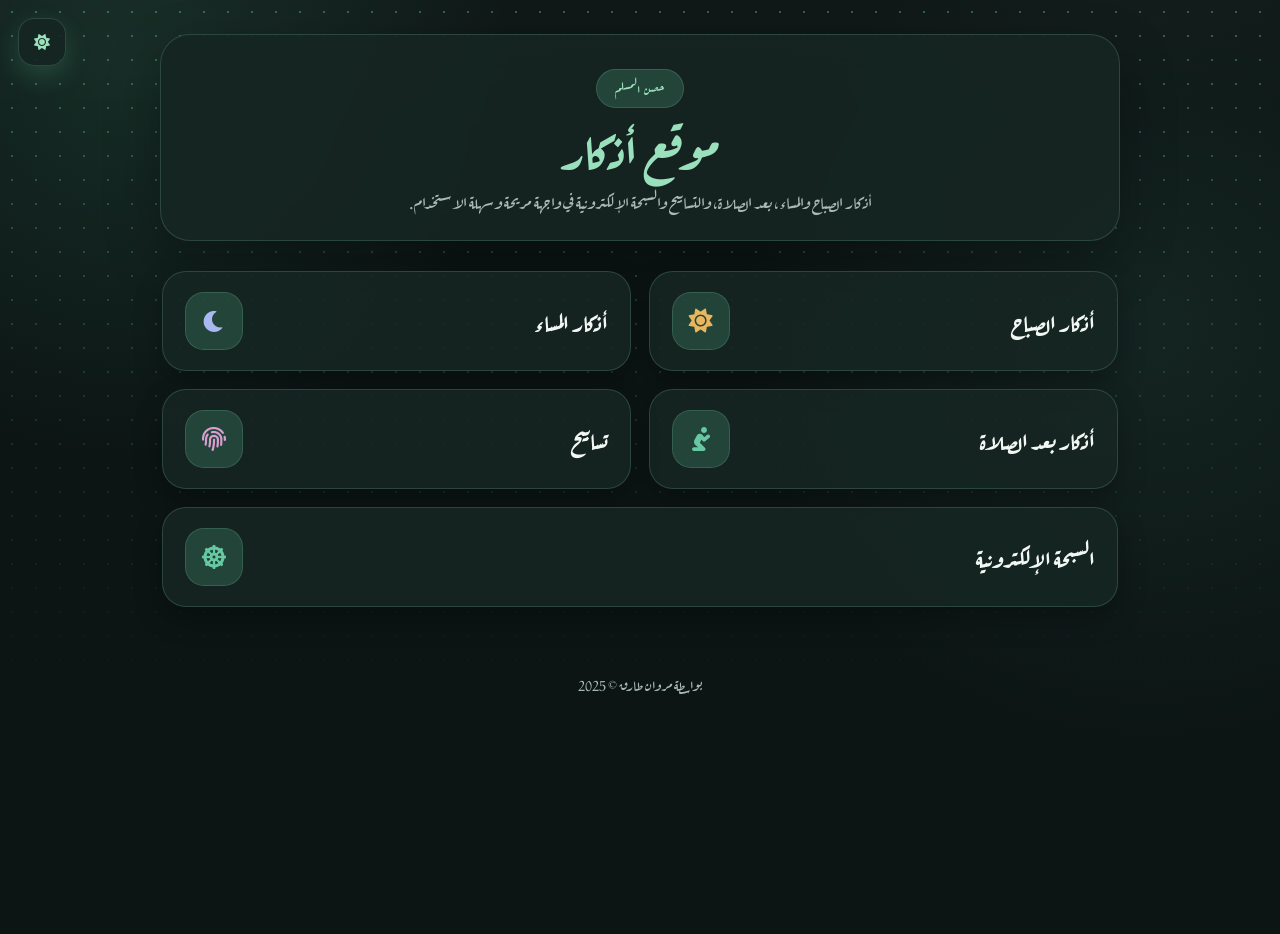
<file: index.html>
<!DOCTYPE html>
<html lang="ar" dir="rtl">
<head>
    <meta charset="UTF-8">
    <meta name="description" content="موقع أذكار يومي يضم أذكار الصباح والمساء وبعد الصلاة والتسابيح والسبحة الإلكترونية.">
    <title>أذكار</title>
    <meta name="viewport" content="width=device-width, initial-scale=1.0">
    <link rel="stylesheet" href="style.css">
    <link rel="stylesheet" href="https://cdnjs.cloudflare.com/ajax/libs/font-awesome/6.0.0/css/all.min.css">
    <link rel="manifest" href="manifest.json">
</head>
<body>
    <div class="top-controls">
        <button class="icon-btn" type="button" aria-label="تبديل الوضع الليلي" onclick="toggleTheme()"><i class="fas fa-sun theme-icon" aria-hidden="true"></i></button>
    </div>

    <header class="header">
        <div class="brand-badge">حصن المسلم</div>
        <h1>موقع أذكار</h1>
        <p>أذكار الصباح والمساء، بعد الصلاة، والتسابيح والسبحة الإلكترونية في واجهة مريحة وسهلة الاستخدام.</p>
    </header>

    <div class="menu-container">
        <a href="Morning.html" class="menu-btn">
            <span class="menu-label"><span>أذكار الصباح</span></span>
            <span class="menu-icon"><i class="fas fa-sun"></i></span>
        </a>
        <a href="Evening.html" class="menu-btn">
            <span class="menu-label"><span>أذكار المساء</span></span>
            <span class="menu-icon"><i class="fas fa-moon"></i></span>
        </a>
        <a href="After-pray.html" class="menu-btn">
            <span class="menu-label"><span>أذكار بعد الصلاة</span></span>
            <span class="menu-icon"><i class="fas fa-pray"></i></span>
        </a>
        <a href="Tasabe7.html" class="menu-btn">
            <span class="menu-label"><span>تسابيح</span></span>
            <span class="menu-icon"><i class="fas fa-fingerprint"></i></span>
        </a>
        <a href="Rosary.html" class="menu-btn">
            <span class="menu-label"><span>السبحة الإلكترونية</span></span>
            <span class="menu-icon"><i class="fas fa-dharmachakra" style="color: var(--gold);"></i></span>
        </a>
    </div>

    <div class="footer">
        <p>بواسطة مروان طارق &copy; 2025</p>
    </div>

    <script src="script.js"></script>
    <script>
        if ('serviceWorker' in navigator) navigator.serviceWorker.register('sw.js');
    </script>
</body>
</html>
</file>
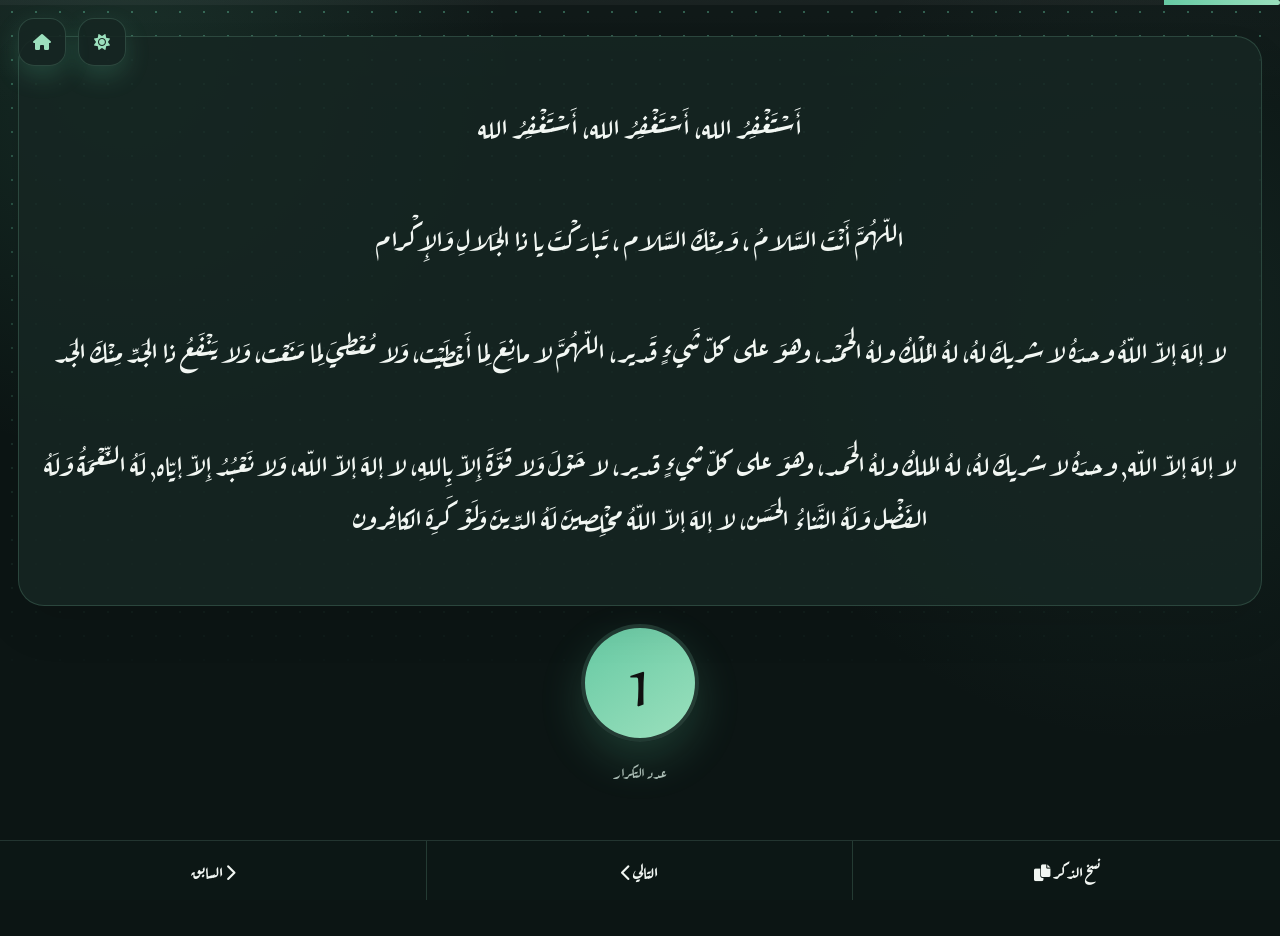
<file: After-pray.html>
<!DOCTYPE html>
<html lang="ar">
<head>
    <meta charset="UTF-8">
    <title>أذكار بعد الصلاة</title>
    <meta name="viewport" content="width=device-width, initial-scale=1.0">
    <link rel="stylesheet" href="style.css">
    <link rel="stylesheet" href="https://cdnjs.cloudflare.com/ajax/libs/font-awesome/6.0.0/css/all.min.css">
</head>
<body data-page="afterPray">
    <div class="progress-container"><div id="progress-bar" class="progress-bar"></div></div>
    <div class="top-controls">
        <button class="icon-btn" onclick="toggleTheme()"><i class="fas fa-sun theme-icon"></i></button>
        <a href="index.html" class="icon-btn"><i class="fas fa-home"></i></a>
    </div>

    <div class="zikr-card" id="zikr-content" role="status" aria-live="polite"></div>
    <button type="button" id="counter-btn" class="counter-btn" aria-label="إنقاص عدد التكرارات">0</button>
    <p style="text-align: center; color: var(--secondary-text);">عدد التكرار</p>

    <div class="nav-buttons">
        <button id="copy-btn" type="button">نسخ الذكر <i class="fas fa-copy"></i></button>
        <button id="next-btn">التالي <i class="fas fa-chevron-left"></i></button>
        <button id="prev-btn"><i class="fas fa-chevron-right"></i> السابق</button>
    </div>
    <script src="script.js"></script>
</body>
</html>
</file>
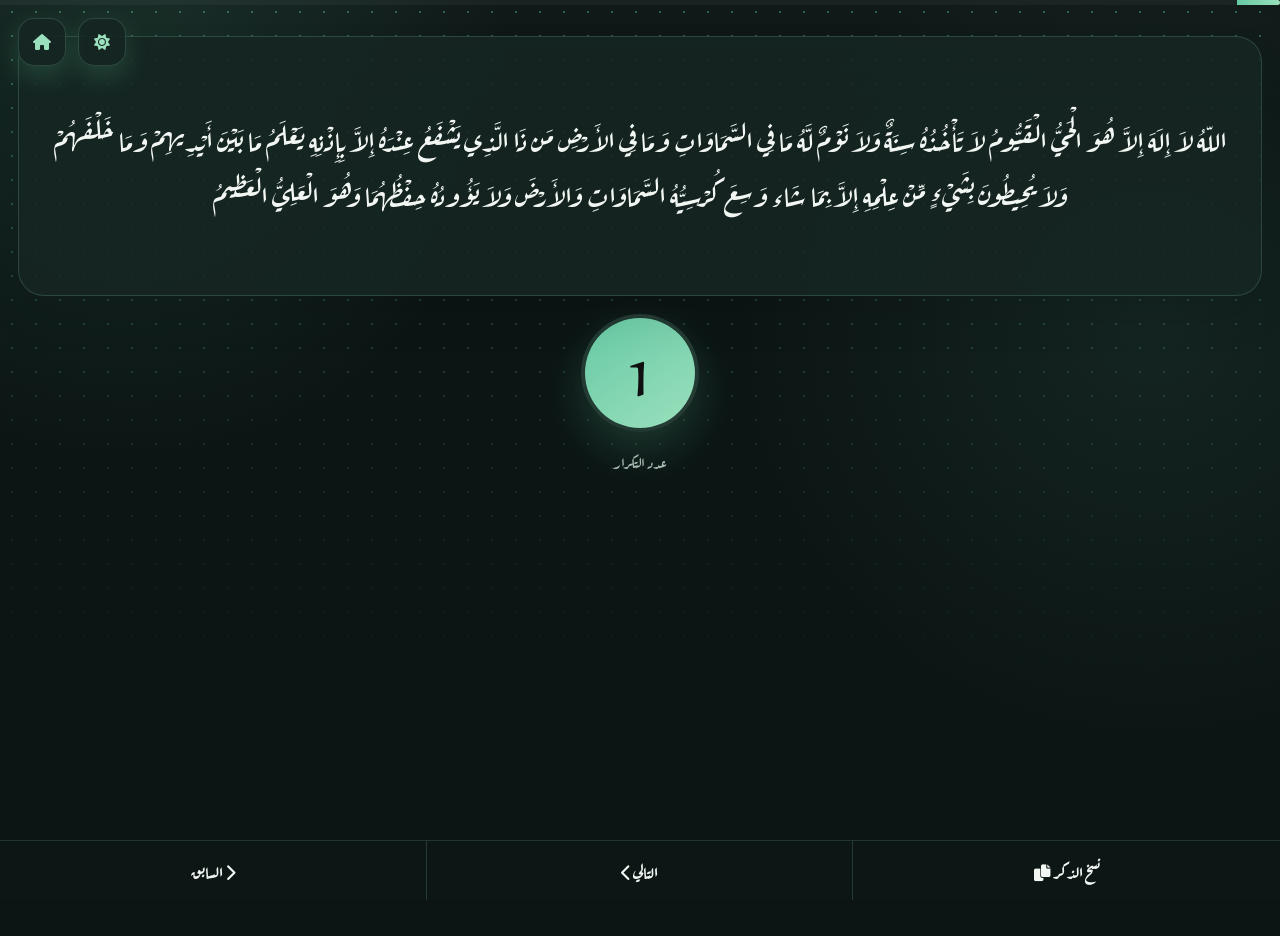
<file: Evening.html>
<!DOCTYPE html>
<html lang="ar">
<head>
    <meta charset="UTF-8">
    <title>أذكار المساء</title>
    <meta name="viewport" content="width=device-width, initial-scale=1.0">
    <link rel="stylesheet" href="style.css">
    <link rel="stylesheet" href="https://cdnjs.cloudflare.com/ajax/libs/font-awesome/6.0.0/css/all.min.css">
</head>
<body data-page="evening">
    <div class="progress-container"><div id="progress-bar" class="progress-bar"></div></div>
    <div class="top-controls">
        <button class="icon-btn" onclick="toggleTheme()"><i class="fas fa-sun theme-icon"></i></button>
        <a href="index.html" class="icon-btn"><i class="fas fa-home"></i></a>
    </div>

    <div class="zikr-card" id="zikr-content" role="status" aria-live="polite"></div>
    <button type="button" id="counter-btn" class="counter-btn" aria-label="إنقاص عدد التكرارات">0</button>
    <p style="text-align: center; color: var(--secondary-text);">عدد التكرار</p>

    <div class="nav-buttons">
        <button id="copy-btn" type="button">نسخ الذكر <i class="fas fa-copy"></i></button>
        <button id="next-btn">التالي <i class="fas fa-chevron-left"></i></button>
        <button id="prev-btn"><i class="fas fa-chevron-right"></i> السابق</button>
    </div>
    <script src="script.js"></script>
</body>
</html>
</file>
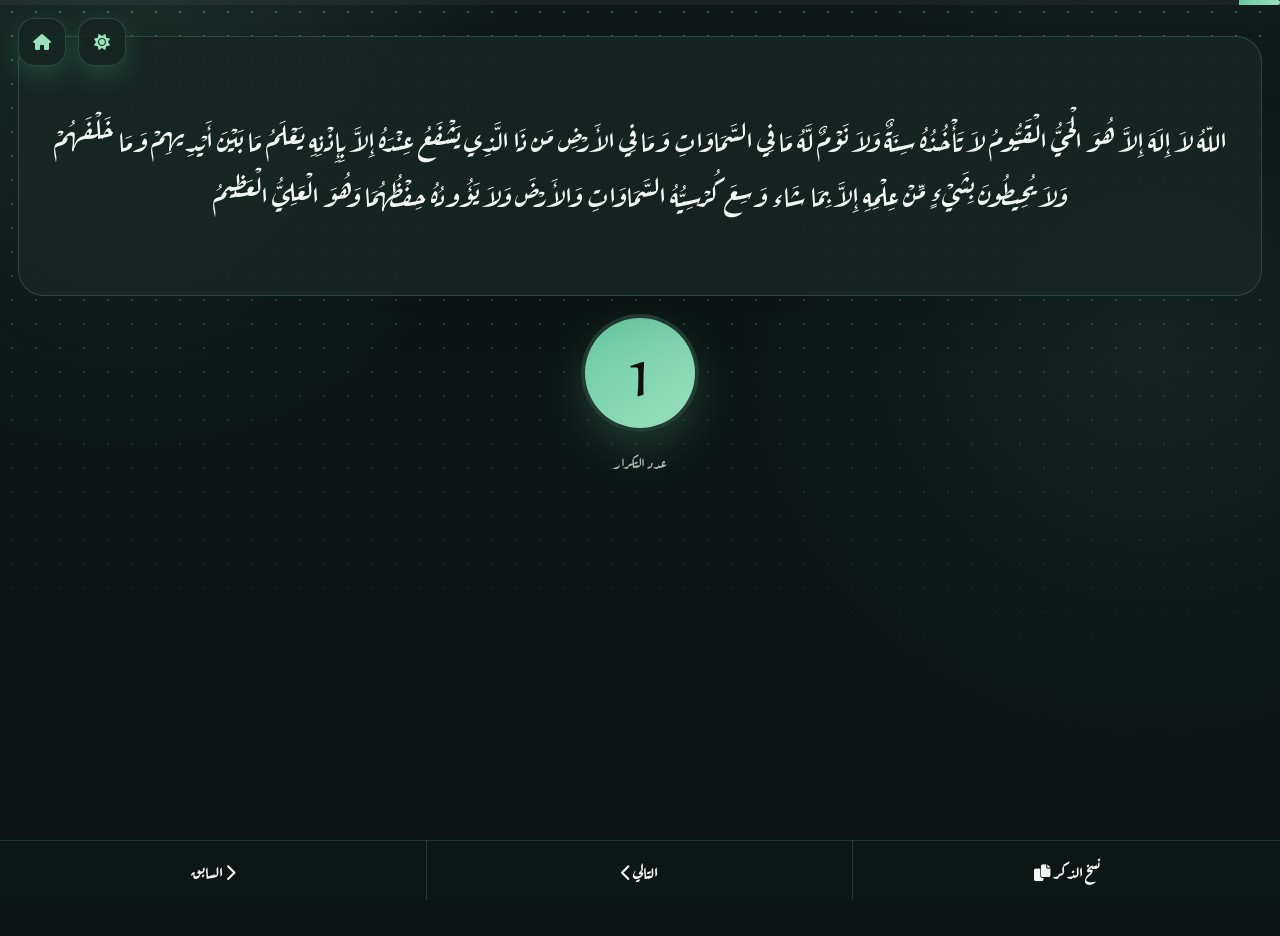
<file: Morning.html>
<!DOCTYPE html>
<html lang="ar">
<head>
    <meta charset="UTF-8">
    <title>أذكار الصباح</title>
    <meta name="viewport" content="width=device-width, initial-scale=1.0">
    <link rel="stylesheet" href="style.css">
    <link rel="stylesheet" href="https://cdnjs.cloudflare.com/ajax/libs/font-awesome/6.0.0/css/all.min.css">
</head>
<body data-page="morning">
    <div class="progress-container"><div id="progress-bar" class="progress-bar"></div></div>
    <div class="top-controls">
        <button class="icon-btn" onclick="toggleTheme()"><i class="fas fa-sun theme-icon"></i></button>
        <a href="index.html" class="icon-btn"><i class="fas fa-home"></i></a>
    </div>

    <div class="zikr-card" id="zikr-content" role="status" aria-live="polite"></div>
    <button type="button" id="counter-btn" class="counter-btn" aria-label="إنقاص عدد التكرارات">0</button>
    <p style="text-align: center; color: var(--secondary-text);">عدد التكرار</p>

    <div class="nav-buttons">
        <button id="copy-btn" type="button">نسخ الذكر <i class="fas fa-copy"></i></button>
        <button id="next-btn">التالي <i class="fas fa-chevron-left"></i></button>
        <button id="prev-btn"><i class="fas fa-chevron-right"></i> السابق</button>
    </div>
    <script src="script.js"></script>
</body>
</html>
</file>
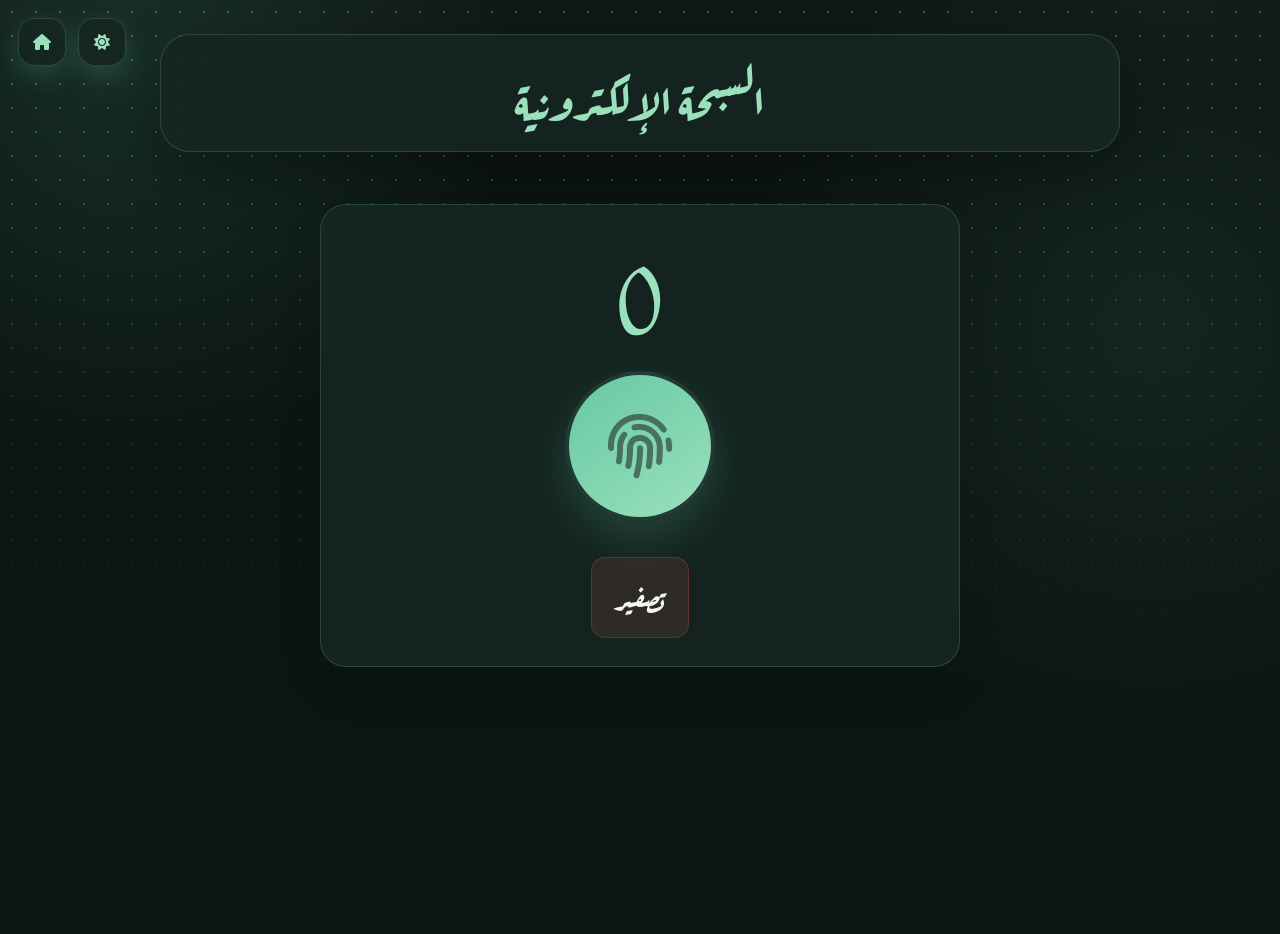
<file: Rosary.html>
<!DOCTYPE html>
<html lang="ar">
<head>
    <meta charset="UTF-8">
    <title>السبحة</title>
    <meta name="viewport" content="width=device-width, initial-scale=1.0">
    <link rel="stylesheet" href="style.css">
    <link rel="stylesheet" href="https://cdnjs.cloudflare.com/ajax/libs/font-awesome/6.0.0/css/all.min.css">
</head>
<body data-page="rosary">
    <div class="top-controls">
        <button class="icon-btn" type="button" aria-label="تبديل الوضع الليلي" onclick="toggleTheme()"><i class="fas fa-sun theme-icon"></i></button>
        <a href="index.html" class="icon-btn"><i class="fas fa-home"></i></a>
    </div>

    <header class="header"><h1>السبحة الإلكترونية</h1></header>

    <div class="rosary-container">
        <div id="rosary-display">0</div>
        <button type="button" id="rosary-btn" class="counter-btn" aria-label="زيادة عداد السبحة">
            <i class="fas fa-fingerprint" style="font-size: 4rem; opacity: 0.5;"></i>
        </button>
        <button id="reset-rosary" type="button">تصفير</button>
    </div>
    <script src="script.js"></script>
</body>
</html>
</file>
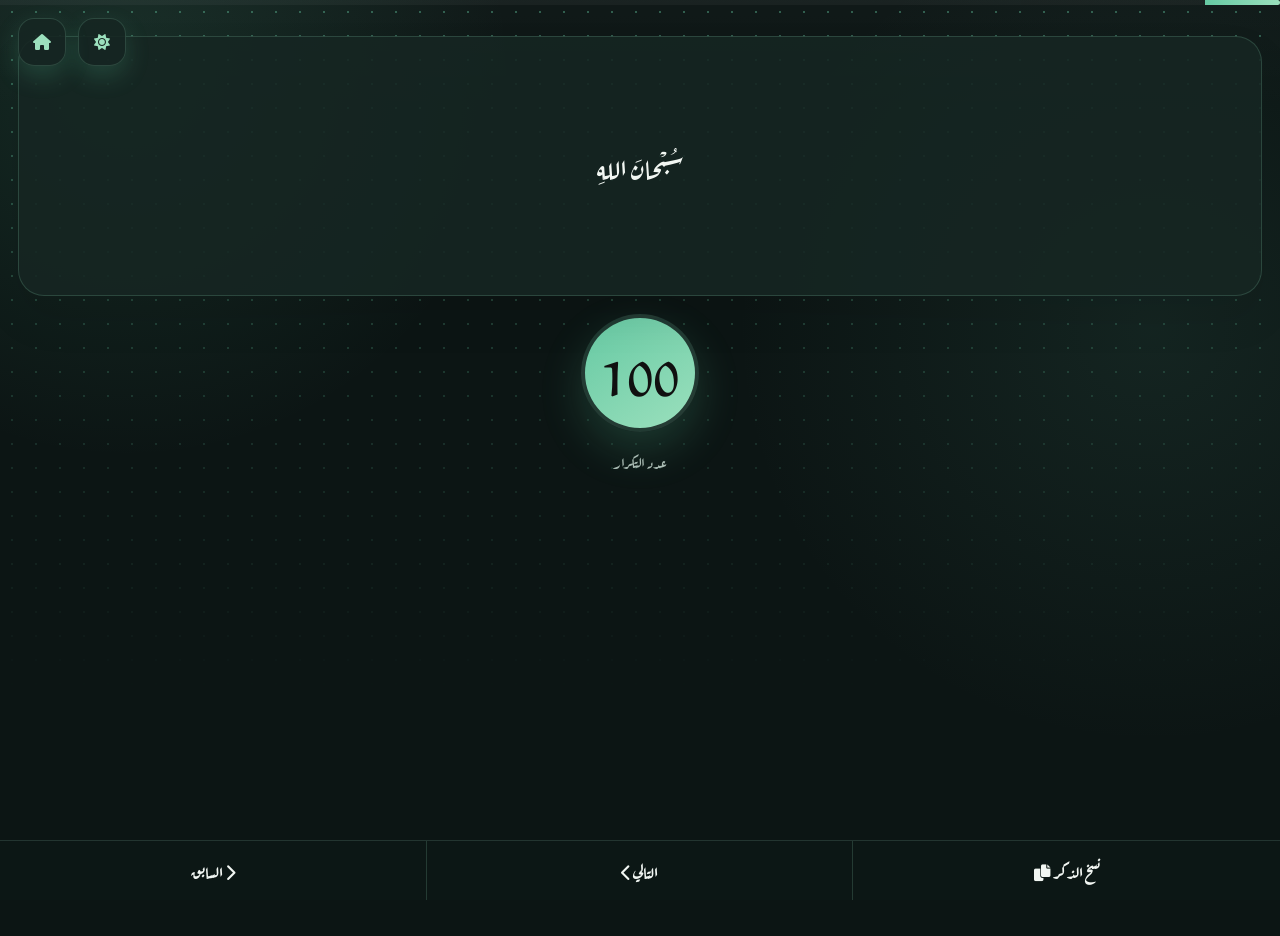
<file: Tasabe7.html>
<!DOCTYPE html>
<html lang="ar">
<head>
    <meta charset="UTF-8">
    <title>تسابيح</title>
    <meta name="viewport" content="width=device-width, initial-scale=1.0">
    <link rel="stylesheet" href="style.css">
    <link rel="stylesheet" href="https://cdnjs.cloudflare.com/ajax/libs/font-awesome/6.0.0/css/all.min.css">
</head>
<body data-page="tasabe7">
    <div class="progress-container"><div id="progress-bar" class="progress-bar"></div></div>
    <div class="top-controls">
        <button class="icon-btn" onclick="toggleTheme()"><i class="fas fa-sun theme-icon"></i></button>
        <a href="index.html" class="icon-btn"><i class="fas fa-home"></i></a>
    </div>

    <div class="zikr-card" id="zikr-content" role="status" aria-live="polite"></div>
    <button type="button" id="counter-btn" class="counter-btn" aria-label="إنقاص عدد التكرارات">0</button>
    <p style="text-align: center; color: var(--secondary-text);">عدد التكرار</p>

    <div class="nav-buttons">
        <button id="copy-btn" type="button">نسخ الذكر <i class="fas fa-copy"></i></button>
        <button id="next-btn">التالي <i class="fas fa-chevron-left"></i></button>
        <button id="prev-btn"><i class="fas fa-chevron-right"></i> السابق</button>
    </div>
    <script src="script.js"></script>
</body>
</html>
</file>
<file: style.css>
@import url('https://fonts.googleapis.com/css2?family=Aref+Ruqaa:wght@400;700&display=swap');

:root {
    --bg-color: #0c1514;
    --bg-soft: #142220;
    --card-bg: rgba(22, 38, 35, 0.88);
    --card-strong: rgba(17, 31, 28, 0.96);
    --text-color: #f2f7f3;
    --secondary-text: #a9bbb3;
    --gold: #66c9a3;
    --gold-strong: #9be0bd;
    --gold-glow: rgba(91, 201, 157, 0.2);
    --nav-bg: rgba(12, 24, 22, 0.92);
    --border-color: rgba(137, 207, 174, 0.2);
    --shadow: rgba(0, 0, 0, 0.28);
    --success: #62c28d;
    --danger: #ef5d5d;
    --button-text: #101010;
}

[data-theme="light"] {
    --bg-color: #f1f7f2;
    --bg-soft: #e3efe7;
    --card-bg: rgba(255, 255, 255, 0.86);
    --card-strong: rgba(255, 255, 255, 0.97);
    --text-color: #1d3029;
    --secondary-text: #5c7067;
    --gold: #238660;
    --gold-strong: #176b4d;
    --gold-glow: rgba(35, 134, 96, 0.16);
    --nav-bg: rgba(255, 255, 255, 0.92);
    --border-color: rgba(36, 94, 68, 0.12);
    --shadow: rgba(25, 17, 0, 0.12);
    --success: #2da66a;
    --danger: #d64a4a;
    --button-text: #0d0d0d;
}

* { box-sizing: border-box; -webkit-tap-highlight-color: transparent; }
html { scroll-behavior: smooth; }
body {
    font-family: 'Aref Ruqaa', serif;
    background: var(--bg-color);
    color: var(--text-color);
    margin: 0;
    min-height: 100vh;
    direction: rtl;
    transition: background 0.3s ease, color 0.3s ease;
    overflow-x: hidden;
    padding-bottom: 90px;
    background-image:
        radial-gradient(circle at 10% 8%, rgba(91, 201, 157, 0.13), transparent 24rem),
        radial-gradient(circle at 90% 35%, rgba(80, 150, 128, 0.12), transparent 26rem),
        linear-gradient(180deg, rgba(255,255,255,0.02), transparent 12%);
}

body::before {
    content: '';
    position: fixed;
    inset: 0;
    pointer-events: none;
    z-index: -1;
    opacity: 0.4;
    background-image: radial-gradient(circle, var(--gold) 1.2px, transparent 1.2px);
    background-size: 24px 24px;
    mask-image: linear-gradient(to bottom, black, transparent 78%);
}

a, button { font: inherit; }

.header {
    max-width: 960px;
    margin: 34px auto 16px;
    padding: 34px 26px 24px;
    background: var(--card-bg);
    border: 1px solid var(--border-color);
    border-radius: 30px;
    text-align: center;
    backdrop-filter: blur(18px);
    box-shadow: 0 22px 55px var(--shadow);
}

.brand-badge {
    display: inline-flex;
    align-items: center;
    justify-content: center;
    padding: 8px 18px;
    border-radius: 999px;
    background: var(--gold-glow);
    border: 1px solid var(--border-color);
    color: var(--gold-strong);
    font-size: 0.85rem;
    margin-bottom: 10px;
    letter-spacing: 0.04em;
}

.header h1 {
    margin: 0;
    color: var(--gold-strong);
    font-size: clamp(2rem, 4vw, 3rem);
    line-height: 1.2;
}

.header p {
    margin: 10px auto 0;
    color: var(--secondary-text);
    font-size: 1.05rem;
    max-width: 42rem;
    line-height: 1.8;
}

.top-controls {
    position: fixed;
    top: 18px;
    inset-inline-end: 18px;
    display: flex;
    gap: 12px;
    z-index: 2000;
}

.icon-btn {
    width: 48px;
    height: 48px;
    border: 1px solid var(--border-color);
    border-radius: 16px;
    background: var(--card-bg);
    color: var(--gold-strong);
    display: inline-flex;
    align-items: center;
    justify-content: center;
    cursor: pointer;
    text-decoration: none;
    box-shadow: 0 10px 24px var(--gold-glow);
    transition: transform 0.2s ease, background 0.2s ease, color 0.2s ease, box-shadow 0.2s ease;
}

.icon-btn:hover {
    transform: translateY(-2px);
    background: var(--gold);
    color: var(--button-text);
    box-shadow: 0 14px 28px var(--gold-glow);
}

.icon-btn:focus-visible, .menu-btn:focus-visible, button:focus-visible, a:focus-visible {
    outline: 3px solid var(--gold);
    outline-offset: 3px;
}

.menu-container {
    max-width: 1000px;
    margin: 18px auto 0;
    padding: 12px 22px 28px;
    display: grid;
    grid-template-columns: repeat(2, minmax(0, 1fr));
    gap: 18px;
}

.menu-btn {
    display: flex;
    justify-content: space-between;
    align-items: center;
    gap: 16px;
    position: relative;
    background: var(--card-bg);
    color: var(--text-color);
    padding: 20px 22px;
    border-radius: 24px;
    border: 1px solid var(--border-color);
    text-decoration: none;
    font-size: clamp(1.15rem, 2vw, 1.45rem);
    font-weight: 700;
    box-shadow: 0 12px 28px var(--shadow);
    transition: transform 0.22s ease, border-color 0.22s ease, box-shadow 0.22s ease, background 0.22s ease;
}

.menu-btn:hover {
    transform: translateY(-5px);
    border-color: var(--gold);
    background: var(--card-strong);
    box-shadow: 0 20px 38px var(--gold-glow);
}

.menu-btn:active { transform: scale(0.99); }

.menu-label {
    display: flex;
    align-items: center;
    gap: 14px;
}

.menu-icon {
    width: 58px;
    height: 58px;
    display: inline-flex;
    align-items: center;
    justify-content: center;
    border-radius: 19px;
    background: var(--gold-glow);
    border: 1px solid var(--border-color);
    color: var(--gold-strong);
    flex: 0 0 auto;
}

.menu-btn i { font-size: 1.5rem; }
.menu-btn:nth-child(1) .menu-icon { color: #e9b65e; }
.menu-btn:nth-child(2) .menu-icon { color: #a9b8f0; }
.menu-btn:nth-child(3) .menu-icon { color: #66c9a3; }
.menu-btn:nth-child(4) .menu-icon { color: #d99ed0; }
.menu-btn:nth-child(5) .menu-icon { color: var(--gold-strong); }
.menu-btn:last-child:nth-child(odd) { grid-column: 1 / -1; }

.zikr-card, .rosary-container {
    background: var(--card-bg);
    margin: 36px 18px 18px;
    padding: 32px 22px;
    border-radius: 26px;
    text-align: center;
    min-height: 260px;
    display: flex;
    flex-direction: column;
    align-items: center;
    justify-content: center;
    font-size: clamp(1.3rem, 2.5vw, 1.8rem);
    line-height: 1.9;
    border: 1px solid var(--border-color);
    box-shadow: 0 22px 44px rgba(0,0,0,0.08);
    animation: zikrEnter 0.7s cubic-bezier(.16,1,.3,1) both;
}

.counter-btn {
    width: 118px;
    height: 118px;
    border: 4px solid var(--card-bg);
    border-radius: 50%;
    background: linear-gradient(145deg, var(--gold), var(--gold-strong));
    color: var(--button-text);
    font-size: clamp(2.2rem, 4vw, 3rem);
    font-weight: 700;
    display: flex;
    align-items: center;
    justify-content: center;
    margin: 18px auto 12px;
    cursor: pointer;
    box-shadow: 0 18px 44px var(--gold-glow);
    user-select: none;
    transition: transform 0.12s ease, box-shadow 0.2s ease, filter 0.2s ease;
    font-family: inherit;
}

.counter-btn:hover { filter: brightness(1.04); }
.counter-btn:active { transform: scale(0.92); }

.nav-buttons {
    position: fixed;
    bottom: 0;
    inset-inline: 0;
    display: grid;
    grid-template-columns: repeat(3, minmax(0, 1fr));
    z-index: 1000;
    background: rgba(11, 13, 18, 0.75);
    backdrop-filter: blur(14px);
    border-top: 1px solid var(--border-color);
}

.nav-buttons button {
    flex: 1;
    padding: 16px 8px;
    border: none;
    border-inline-start: 1px solid var(--border-color);
    font-family: inherit;
    font-weight: 700;
    font-size: 1.05rem;
    cursor: pointer;
    background: var(--nav-bg);
    color: var(--text-color);
    transition: background 0.2s ease, color 0.2s ease, transform 0.2s ease;
}

.nav-buttons button:first-child { border-inline-start: none; }
.nav-buttons button:active {
    background: var(--gold);
    color: var(--button-text);
}

.nav-buttons button:focus-visible { position: relative; z-index: 1; }

.progress-container {
    position: fixed;
    top: 0;
    inset-inline: 0;
    width: 100%;
    height: 5px;
    z-index: 3000;
    pointer-events: none;
    background: rgba(255,255,255,0.04);
}

.progress-bar {
    height: 100%;
    background: linear-gradient(90deg, var(--gold), var(--gold-strong));
    width: 0%;
    transition: width 0.3s ease;
    border-radius: 0 999px 999px 0;
}

.footer {
    text-align: center;
    color: var(--secondary-text);
    padding: 24px 20px 18px;
    font-size: 0.9rem;
}

.rosary-container {
    max-width: 640px;
    margin: 52px auto 20px;
    padding: 34px 20px 28px;
    min-height: 340px;
}

#rosary-display {
    font-size: clamp(4rem, 11vw, 6rem);
    line-height: 1;
    color: var(--gold-strong);
    margin-bottom: 18px;
}

#rosary-btn {
    width: 150px;
    height: 150px;
}

#reset-rosary {
    margin-top: 24px;
    padding: 12px 22px;
    border: 1px solid rgba(239, 93, 93, 0.22);
    border-radius: 14px;
    background: rgba(239, 93, 93, 0.12);
    color: var(--text-color);
    cursor: pointer;
    font-weight: 700;
    transition: transform 0.2s ease, background 0.2s ease;
}

#reset-rosary:hover {
    transform: translateY(-2px);
    background: rgba(239, 93, 93, 0.2);
}

@media (max-width: 520px) {
    .header {
        margin-top: 22px;
        padding: 22px 18px 14px;
        border-radius: 24px;
    }

    .menu-container {
        padding-inline: 12px;
        grid-template-columns: 1fr;
        gap: 12px;
    }

    .menu-btn {
        padding: 16px 14px;
    }

    .menu-btn:last-child:nth-child(odd) { grid-column: auto; }

    .zikr-card {
        margin-inline: 12px;
        padding: 22px 16px;
        font-size: 1.25rem;
    }

    .nav-buttons button {
        font-size: 0.9rem;
    }

    .rosary-container {
        margin-top: 46px;
    }
}

@media (prefers-reduced-motion: reduce) {
    *, *::before, *::after { animation-duration: 0.01ms !important; transition-duration: 0.01ms !important; }
}

@keyframes zikrEnter {
    from { opacity: 0; transform: translateY(14px) scale(0.98); }
    to { opacity: 1; transform: translateY(0) scale(1); }
}
</file>
